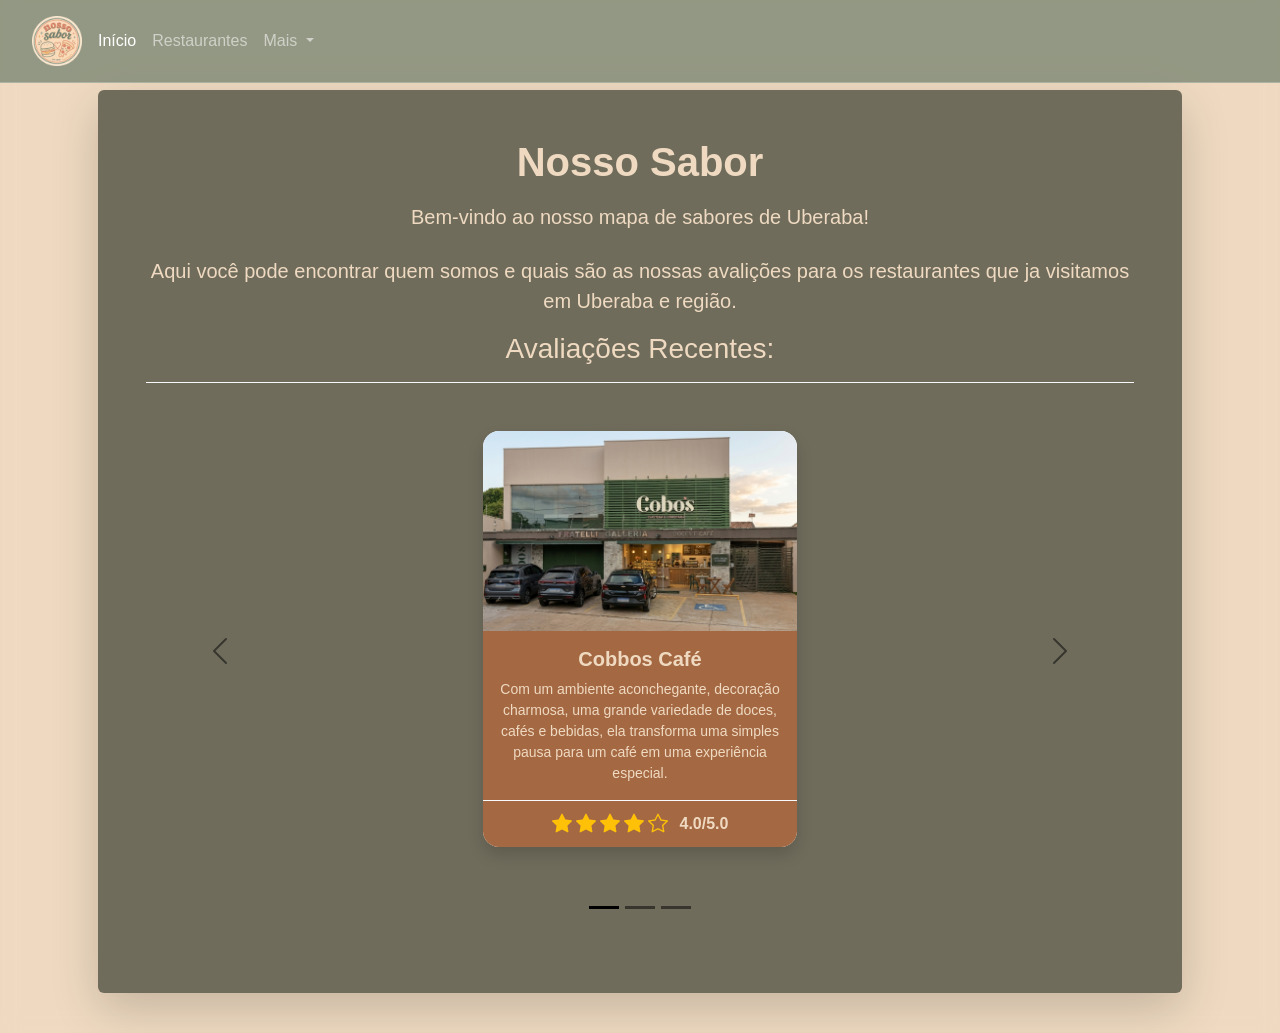
<file: index.html>
<!DOCTYPE html>
<html lang="pt-br">

<head>
    <meta charset="UTF-8">
    <meta name="viewport" content="width=device-width, initial-scale=1.0">
    <title>Nosso Sabor</title>
    <link href="https://cdn.jsdelivr.net/npm/bootstrap@5.3.8/dist/css/bootstrap.min.css" rel="stylesheet"
        integrity="sha384-sRIl4kxILFvY47J16cr9ZwB07vP4J8+LH7qKQnuqkuIAvNWLzeN8tE5YBujZqJLB" crossorigin="anonymous">
    <script src="/js/navbar.js" defer></script>
    <script src="/js/container-base.js" defer></script>
    <script type="module" src="/js/carousel-componet.js"></script>
    <link rel="stylesheet" href="https://cdn.jsdelivr.net/npm/bootstrap-icons@1.11.3/font/bootstrap-icons.min.css">
    <link rel="stylesheet" href="/styles/styles.css">
    <link rel="icon" type="image/x-icon" href="/src/icone_nossosabor.png">
</head>

<body>
    <header>
        <navbar-component></navbar-component>
    </header>
    <container-base>
        <p class="lead mb-0">Bem-vindo ao nosso mapa de sabores de Uberaba!</p>
        <br>
        <p class="lead mb-0 ">Aqui você pode encontrar quem somos e quais são as nossas avalições para os
            restaurantes que ja visitamos em Uberaba e região.</p>
        <h3 class="mb-4 border-bottom border-light pb-3 pt-3">Avaliações Recentes:</h3>
        
        <carousel-restaurantes></carousel-restaurantes>

        <script src="https://cdn.jsdelivr.net/npm/bootstrap@5.3.8/dist/js/bootstrap.bundle.min.js"
            integrity="sha384-FKyoEForCGlyvwx9Hj09JcYn3nv7wiPVlz7YYwJrWVcXK/BmnVDxM+D2scQbITxI"
            crossorigin="anonymous"></script>
    </container-base>
</body>

</html>
</file>
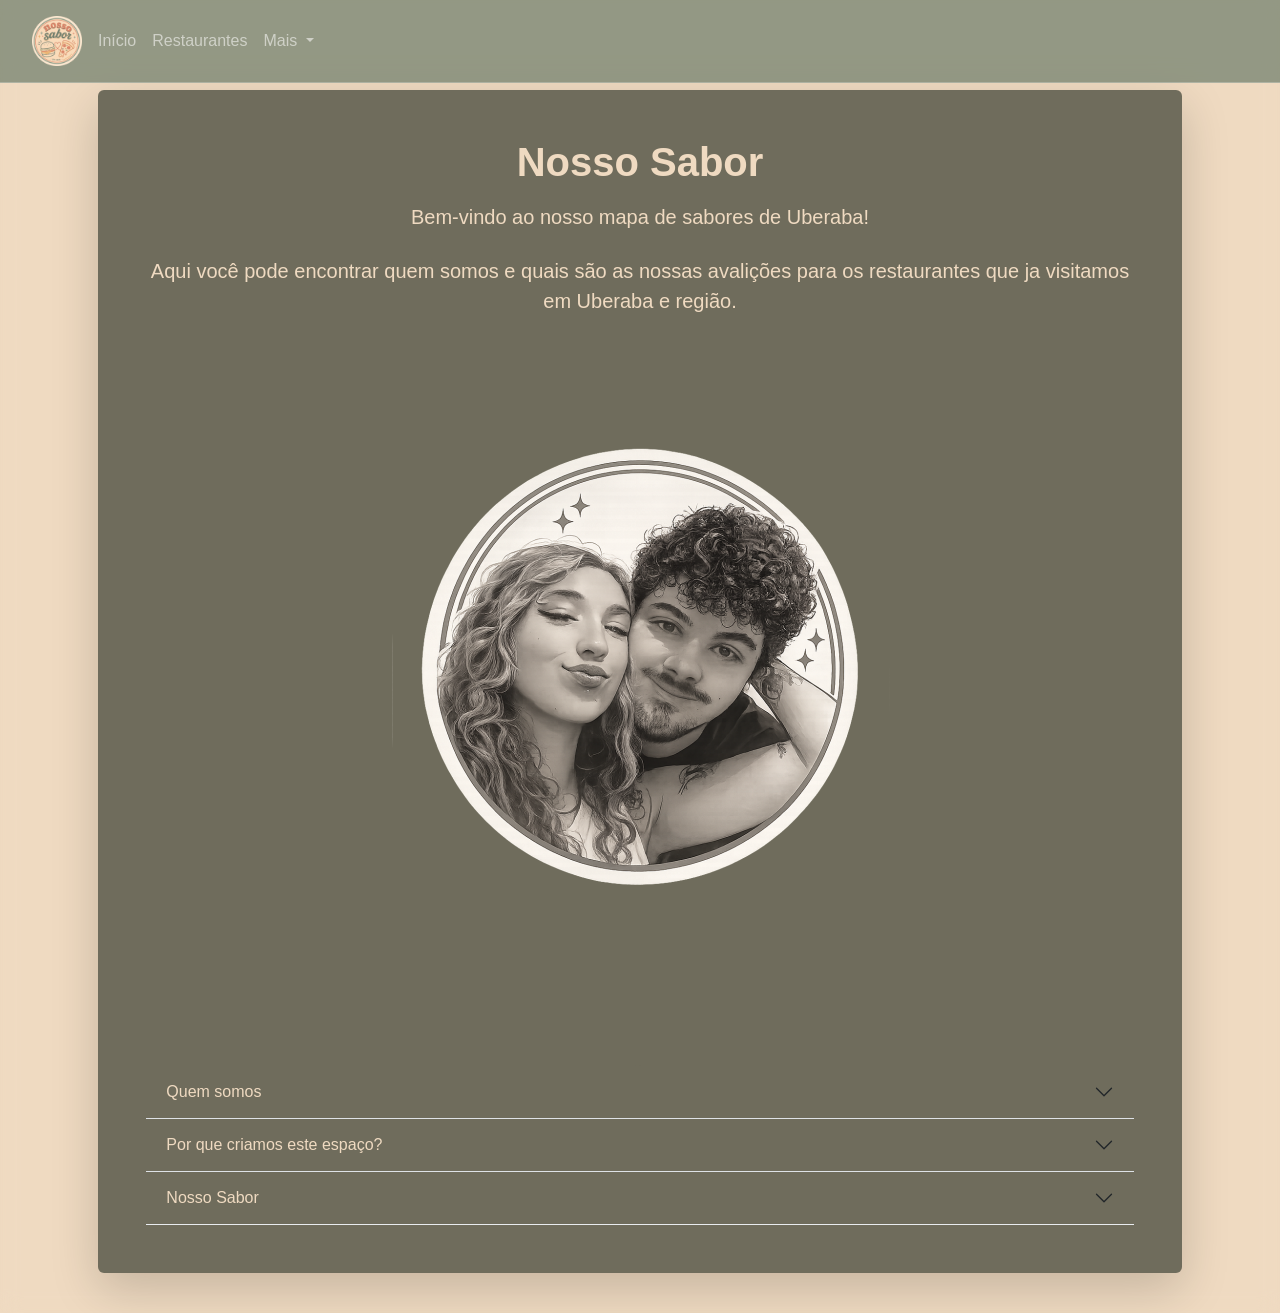
<file: pages/aboutUs.html>
<!DOCTYPE html>
<html lang="pt-br">

<head>
    <meta charset="UTF-8">
    <meta name="viewport" content="width=device-width, initial-scale=1.0">
    <title>Nosso Sabor</title>
    <link href="https://cdn.jsdelivr.net/npm/bootstrap@5.3.8/dist/css/bootstrap.min.css" rel="stylesheet"
        integrity="sha384-sRIl4kxILFvY47J16cr9ZwB07vP4J8+LH7qKQnuqkuIAvNWLzeN8tE5YBujZqJLB" crossorigin="anonymous">
    <link rel="stylesheet" href="https://cdn.jsdelivr.net/npm/bootstrap-icons@1.11.3/font/bootstrap-icons.min.css">
    <link rel="icon" type="image/x-icon" href="/src/icone_nossosabor.png">
    <script src="/js/navbar.js" defer></script>
    <script src="/js/container-base.js" defer></script>
    <script src="/js/card-restaurante.js" defer></script>
    <link rel="stylesheet" href="/styles/styles.css">
</head>

<body>
    <header>
        <navbar-component></navbar-component>
    </header>
    <container-base>
        <p class="lead mb-0">Bem-vindo ao nosso mapa de sabores de Uberaba!</p>
        <br>
        <p class="lead mb-0 ">Aqui você pode encontrar quem somos e quais são as nossas avalições para os
            restaurantes que ja visitamos em Uberaba e região.</p>
        <div class="text-center">
            <img src="/src/nos.png" class="rounded-circle border border-0" alt="...">
        </div>

        <div class="accordion accordion-flush accordion-about-us border-bottom border-light-subtle" id="accordionFlushExample">
            <div class="accordion-item">
                <h2 class="accordion-header">
                    <button class="accordion-button collapsed" type="button" data-bs-toggle="collapse"
                        data-bs-target="#flush-collapseOne" aria-expanded="false" aria-controls="flush-collapseOne">
                        Quem somos
                    </button>
                </h2>
                <div id="flush-collapseOne" class="accordion-collapse collapse" data-bs-parent="#accordionFlushExample">
                    <div class="accordion-body p-text-accordion">Somos um casal apaixonado por descobrir novos sabores,
            viver experiências e criar memórias juntos.
            O que começou como um simples hobby de sair para comer e conhecer lugares
            diferentes acabou se transformando em uma das nossas maiores paixões.</div>
                </div>
            </div>
            <div class="accordion-item">
                <h2 class="accordion-header">
                    <button class="accordion-button collapsed" type="button" data-bs-toggle="collapse"
                        data-bs-target="#flush-collapseTwo" aria-expanded="false" aria-controls="flush-collapseTwo">
                        Por que criamos este espaço?
                    </button>
                </h2>
                <div id="flush-collapseTwo" class="accordion-collapse collapse" data-bs-parent="#accordionFlushExample">
                    <div class="accordion-body p-text-accordion">Criamos este espaço para registrar nossas aventuras,
            compartilhar nossas descobertas e contar um pouco das experiências que vivemos pelos restaurantes
            de Uberaba e região. Aqui você encontrará nossas avaliações sinceras, nossas impressões
            sobre cada lugar e aquela dica de quem gosta de experimentar antes de recomendar.</div>
                </div>
            </div>
            <div class="accordion-item">
                <h2 class="accordion-header">
                    <button class="accordion-button collapsed" type="button" data-bs-toggle="collapse"
                        data-bs-target="#flush-collapseThree" aria-expanded="false" aria-controls="flush-collapseThree">
                        Nosso Sabor
                    </button>
                </h2>
                <div id="flush-collapseThree" class="accordion-collapse collapse"
                    data-bs-parent="#accordionFlushExample">
                    <div class="accordion-body p-text-accordion">Mais do que dar notas para restaurantes, queremos guardar momentos,
            conhecer histórias e mostrar que uma boa refeição pode ser o começo de uma grande lembrança. ❤️🍴</div>
                </div>
            </div>
        </div>
        <script src="https://cdn.jsdelivr.net/npm/bootstrap@5.3.8/dist/js/bootstrap.bundle.min.js"
            integrity="sha384-FKyoEForCGlyvwx9Hj09JcYn3nv7wiPVlz7YYwJrWVcXK/BmnVDxM+D2scQbITxI"
            crossorigin="anonymous"></script>
    </container-base>
</body>

</html>
</file>
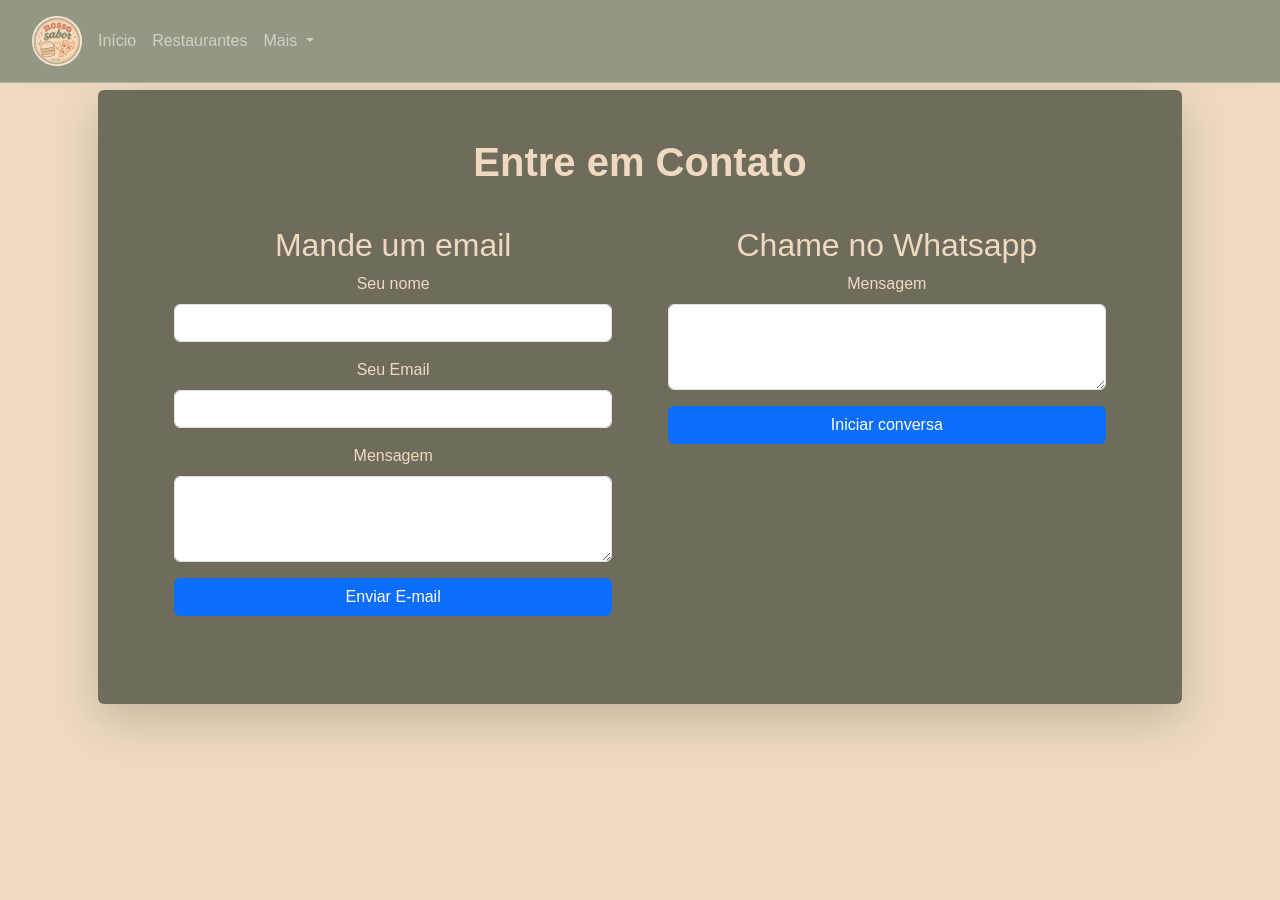
<file: pages/contact.html>
<!DOCTYPE html>
<html lang="pt-br">
<head>
    <meta charset="UTF-8">
    <meta name="viewport" content="width=device-width, initial-scale=1.0">
    <title>Nosso Sabor</title>
    <link href="https://cdn.jsdelivr.net/npm/bootstrap@5.3.8/dist/css/bootstrap.min.css" rel="stylesheet"
        integrity="sha384-sRIl4kxILFvY47J16cr9ZwB07vP4J8+LH7qKQnuqkuIAvNWLzeN8tE5YBujZqJLB" crossorigin="anonymous">
    <link rel="stylesheet" href="https://cdn.jsdelivr.net/npm/bootstrap-icons@1.11.3/font/bootstrap-icons.min.css">
    <link rel="icon" type="image/x-icon" href="/src/icone_nossosabor.png">
    <script src="/js/navbar.js" defer></script>
    <script src="/js/container-base.js" defer></script>
    <link rel="stylesheet" href="/styles/styles.css">
</head>
<body>
    <header>
        <navbar-component></navbar-component>
    </header>

    <container-base titulo='Entre em Contato'>
        <div class="container my-4">
  <div class="row g-4 align-items-start">
    
    <div class="col-12 col-md-6">
      <form action="https://formspree.io/f/xvgdgggg" method="POST" class="p-3 rounded">
        <h2 class="text-center">Mande um email</h2>
        
        <div class="mb-3">
          <label for="nome" class="form-label">Seu nome</label>
          <input type="text" class="form-control" id="nome" name="nome" required>
        </div>

        <div class="mb-3">
          <label for="email" class="form-label">Seu Email</label>
          <input type="email" class="form-control" id="email" name="email" required>
        </div>

        <div class="mb-3">
          <label for="msgEmail" class="form-label">Mensagem</label>
          <textarea class="form-control" id="msgEmail" name="mensagem" rows="3" required></textarea>
        </div>

        <button type="submit" class="btn btn-primary w-100">Enviar E-mail</button>
      </form>
    </div>

    <div class="col-12 col-md-6">
      <form action="https://wa.me/5534997766055" method="GET" target="_blank" class="p-3 rounded">
        <h2 class="text-center">Chame no Whatsapp</h2>

        <div class="mb-3">
          <label for="msgWhats" class="form-label">Mensagem</label>
          <textarea class="form-control" id="msgWhats" name="text" rows="3" required></textarea>
        </div>

        <button type="submit" class="btn btn-primary w-100">Iniciar conversa</button>
      </form>
    </div>

  </div>
</div>

        <script src="https://cdn.jsdelivr.net/npm/bootstrap@5.3.8/dist/js/bootstrap.bundle.min.js"
        integrity="sha384-FKyoEForCGlyvwx9Hj09JcYn3nv7wiPVlz7YYwJrWVcXK/BmnVDxM+D2scQbITxI"
        crossorigin="anonymous"></script>
    </container-base>
</body>
</html>
</file>
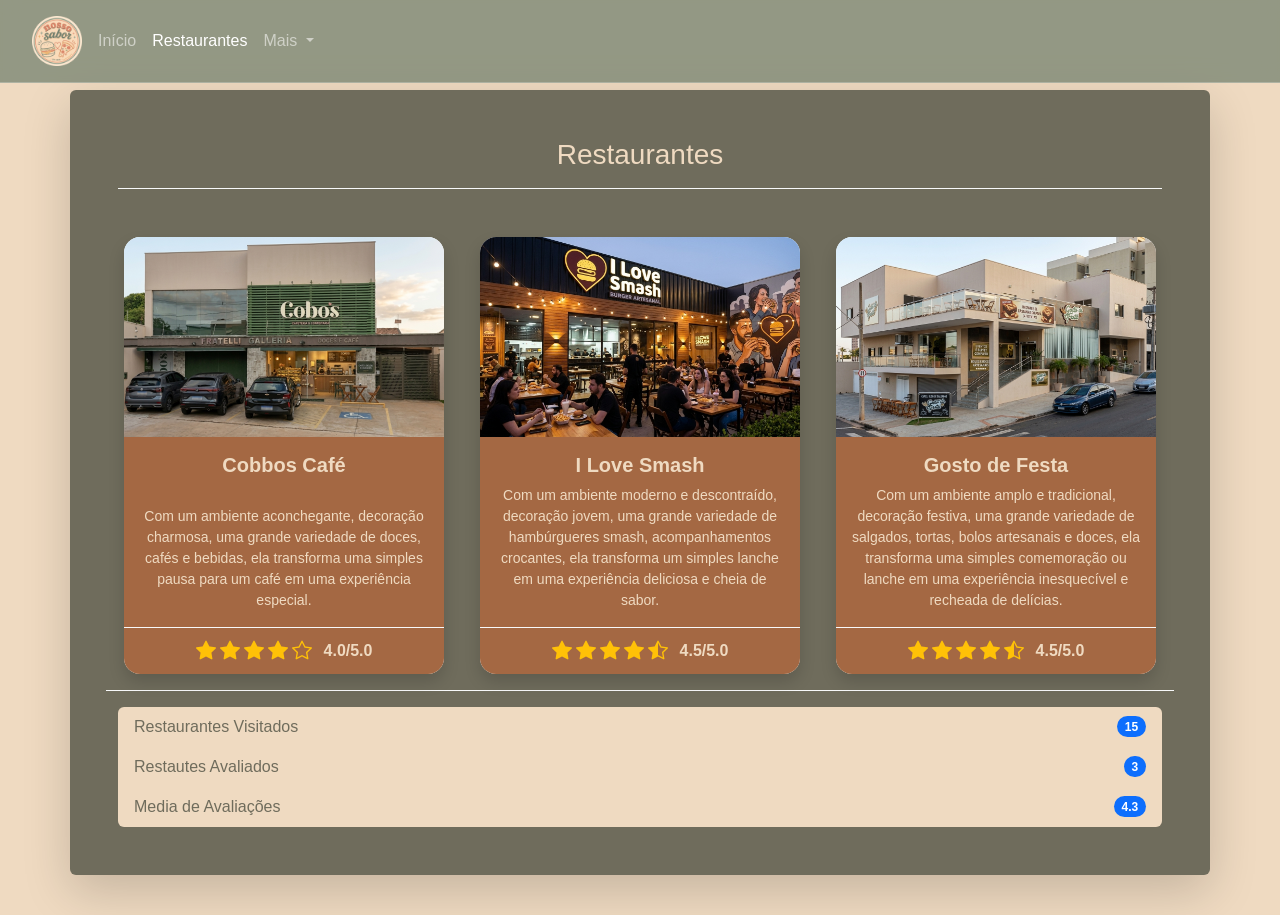
<file: pages/restaurantes.html>
<!DOCTYPE html>
<html lang="pt-br">

<head>
    <meta charset="UTF-8">
    <meta name="viewport" content="width=device-width, initial-scale=1.0">
    <title>Nosso Sabor</title>
    <link href="https://cdn.jsdelivr.net/npm/bootstrap@5.3.8/dist/css/bootstrap.min.css" rel="stylesheet"
        integrity="sha384-sRIl4kxILFvY47J16cr9ZwB07vP4J8+LH7qKQnuqkuIAvNWLzeN8tE5YBujZqJLB" crossorigin="anonymous">
    <link rel="stylesheet" href="https://cdn.jsdelivr.net/npm/bootstrap-icons@1.11.3/font/bootstrap-icons.min.css">
    <link rel="icon" type="image/x-icon" href="/src/icone_nossosabor.png">
    <script src="/js/navbar.js" defer></script>
    <script src="/js/container-base.js" defer></script>
    <script src="/js/card-restaurante.js" defer></script>
    <script type="module" src="/js/carousel-componet.js"></script>
    <link rel="stylesheet" href="/styles/styles.css">
</head>

<body style="background-color: #efdac1;">
    <header>
        <navbar-component></navbar-component>
    </header>
    <main class="container" style="padding-top: 90px; padding-bottom: 40px;">
        <div class="row justify-content-center">
            <div class="p-4 p-md-5 shadow-lg text-center overflow-hidden rounded-2"
                style="background-color: #6f6c5c; color: #efdac1;">

                <h3 class="mb-4 border-bottom border-light pb-3">Restaurantes</h3>

                <div class="row g-4 justify-content-center pt-4 pb-3 border-bottom border-light">

                    <card-restaurante img="/src/cobos.jfif" nome="Cobbos Café"
                        descricao="Com um ambiente aconchegante, decoração charmosa,
                         uma grande variedade de doces, cafés e bebidas,
                          ela transforma uma simples pausa para um café em uma experiência especial."
                        nota="4.0">
                    </card-restaurante>

                    <card-restaurante img="/src/ilovesmash.jfif" nome="I Love Smash" descricao="Com um ambiente moderno e descontraído, decoração jovem, uma grande variedade de hambúrgueres smash, acompanhamentos crocantes,
                     ela transforma um simples lanche em uma experiência deliciosa e cheia de sabor."
                        nota="4.5">
                    </card-restaurante>

                    <card-restaurante img="/src/gostodefesta.jfif" nome="Gosto de Festa" descricao="Com um ambiente amplo e tradicional, decoração festiva, uma grande variedade de salgados, tortas, bolos artesanais e doces, ela transforma
                     uma simples comemoração ou lanche em uma experiência inesquecível e recheada de delícias." nota="4.5">
                    </card-restaurante>

                </div>
                <ul class="list-group pt-3">
                <li class="list-group-item d-flex justify-content-between align-items-center">
                    Restaurantes Visitados
                    <span class="badge text-bg-primary rounded-pill">15</span>
                </li>
                <li class="list-group-item d-flex justify-content-between align-items-center">
                    Restautes Avaliados
                    <span class="badge text-bg-primary rounded-pill">3</span>
                </li>
                <li class="list-group-item d-flex justify-content-between align-items-center">
                    Media de Avaliações
                    <span class="badge text-bg-primary rounded-pill">4.3</span>
                </li>
                </ul>

            </div>
        </div>
    </main>
    <script src="https://cdn.jsdelivr.net/npm/bootstrap@5.3.8/dist/js/bootstrap.bundle.min.js"
        integrity="sha384-FKyoEForCGlyvwx9Hj09JcYn3nv7wiPVlz7YYwJrWVcXK/BmnVDxM+D2scQbITxI"
        crossorigin="anonymous"></script>
</body>
</file>
<file: styles/styles.css>
body {
    background-color: #efdac1;
    font-family: 'Arial', sans-serif;
}
#container-content {
    background-color: #6f6c5c;
    color: #efdac1;
}
#container-base {
    padding-top: 90px; 
    padding-bottom: 40px;
    backdrop-filter: blur(10px);
    -webkit-backdrop-filter: blur(10px);
    border-radius: 0.5rem;
    flex: 1;
}

#navbar {
    background-color: rgba(117, 130, 111, 0.75);
    backdrop-filter: blur(10px);
    -webkit-backdrop-filter: blur(10px);
    width: 100%;
    display: block;
}

#navbar-brand {
    --bs-icon-link-transform: translate3d(0, -.125rem, 0);
}

#navbar-brand-img {
    height: 50px;
    width: auto;
    
}

#offcanvas-header {
    background-color: #d98e6f;
    backdrop-filter: blur(10px);
    -webkit-backdrop-filter: blur(10px);
}

#offcanvas-brand-img {
    height: 45px;
    width: auto;
}

#offcanvas-body {
    background-color: #75826f;
}

.carousel-indicators {
    bottom: -40px; 
}

#carouselExampleDark {
    margin-bottom: 50px; 
}

.accordion-about-us .accordion-item,
.accordion-about-us .accordion-header,
.accordion-about-us .accordion-button {
    background-color: #6f6c5c;
    color: #efdac1;
}

.list-group-item {
    background-color: #efdac1;
    color: #6f6c5c;
    border: none;
}

.dropdown-menu {
    background-color: rgba(239, 218, 193, 0.75);
    color: rgba(111, 108, 92, 1);
    backdrop-filter: blur(10px);
    -webkit-backdrop-filter: blur(10px);
}

.dropdown-item {
    background-color: transparent;
    color: inherit;
}

.dropdown-divider {
    border-top-color: rgba(111, 108, 92, 0.2);
}
</file>
